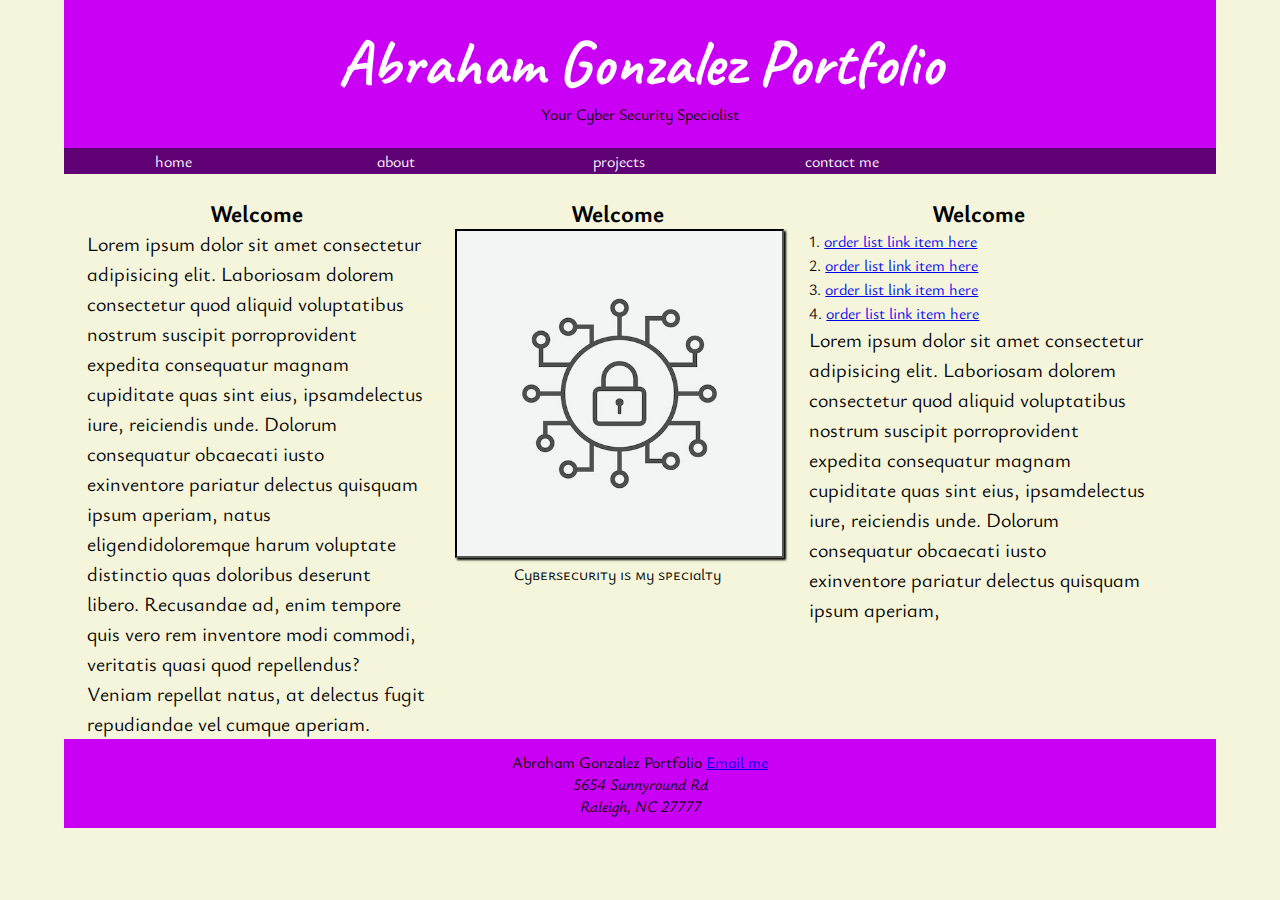
<file: index.html>
<!doctype html>
<html lang="en">
<!-- Abraham Gonzalez CTI110 6/14/2023 index.html dreamweaver -->
<head>
	<meta charset="UTF-8">
	<meta name="keywords" content="cyber-security, security, web, student">
	<meta name="description" content="Abraham Gonzalez is a cyber security student at Wake Tech.">
	<title>Abraham Gonzalez Portfolio</title>
	<link rel="preconnect" href="https://fonts.googleapis.com">
	<link rel="preconnect" href="https://fonts.gstatic.com" crossorigin>
	<link href="https://fonts.googleapis.com/css2?family=Caveat&family=Ysabeau+Infant&display=swap" rel="stylesheet">
	
 <link rel="stylesheet" href="css/portfolio.css">

</head>

<body>
	
	<header>
		<h1>Abraham Gonzalez Portfolio</h1>
		
		<p>Your Cyber Security Specialist
					</p>
	</header>
	<nav>
		<ul>
			<li><a href="index.html">home</a></li>
			<li><a href="about.html">about</a></li>
			<li><a href="projects.html">projects</a></li>
			<li><a href="contact.html">contact me</a></li>
		</ul>
	</nav>
	<main>
		
	
		<section>
			<h2>Welcome</h2>
			<p> Lorem ipsum dolor sit amet consectetur adipisicing elit. Laboriosam dolorem consectetur quod aliquid
				voluptatibus nostrum suscipit porroprovident expedita consequatur magnam cupiditate quas sint eius,
				ipsamdelectus iure, reiciendis unde. Dolorum consequatur obcaecati iusto exinventore pariatur delectus
				quisquam ipsum aperiam, natus eligendidoloremque harum voluptate distinctio quas doloribus deserunt
				libero. Recusandae ad, enim tempore quis vero rem inventore modi commodi, veritatis quasi quod
				repellendus? Veniam repellat natus, at delectus fugit repudiandae vel cumque aperiam.</p>
		</section>
		<section>
			<h2>Welcome</h2>
			<figure><img src="assets/vecteezy_cyber-security-icon-vector-security-symbol-artificial_7397629.jpg"  alt="Abraham Gonzalez cyber security specialist" />
				<figcaption>Cybersecurity is my specialty </figcaption>
			</figure>
			
		</section>
		<section>
			<h2>Welcome</h2>
			<ol>
				<li><a href="#">order list link item here </a></li>
				<li><a href="#">order list link item here </a></li>
				<li><a href="#">order list link item here </a></li>
				<li><a href="#">order list link item here </a></li>
			</ol>
			<p> Lorem ipsum dolor sit amet consectetur adipisicing elit. Laboriosam dolorem consectetur quod aliquid
				voluptatibus nostrum suscipit porroprovident expedita consequatur magnam cupiditate quas sint eius,
				ipsamdelectus iure, reiciendis unde. Dolorum consequatur obcaecati iusto exinventore pariatur delectus
				quisquam ipsum aperiam,</p>
			
		</section>
	</main>
	<footer><p>Abraham Gonzalez Portfolio <a href="mailto:gonzalezPortfolio@fakeemail.com"> Email me</a></p><address>5654 Sunnyround Rd <br> Raleigh, NC 27777</address></footer>
</body>

</html>
</file>
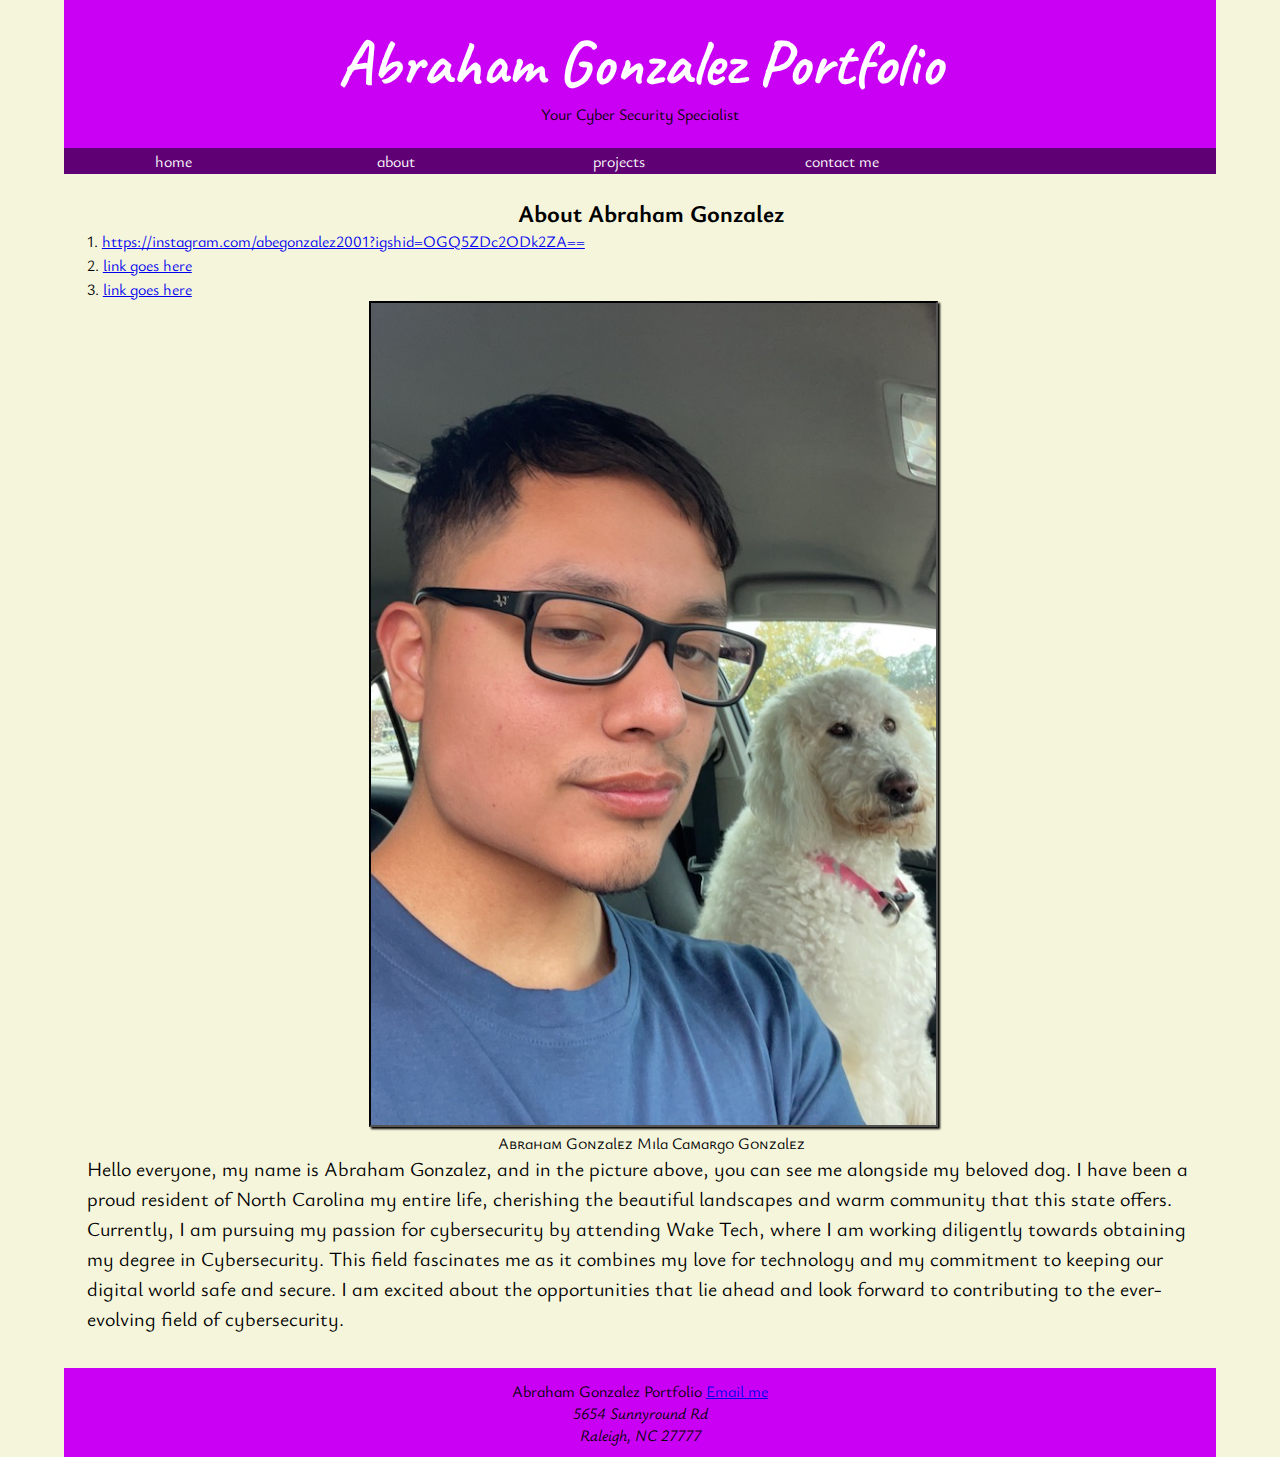
<file: about.html>
<!doctype html>
<html lang="en">

<head>
	<meta charset="UTF-8">
	<meta name="keywords" content="cyber-security, security, web, student">
	<meta name="description" content="Abraham Gonzalez is a cyber security student at Wake Tech.">
	<title>About | Abraham Gonzalez Portfolio</title>
	<link rel="preconnect" href="https://fonts.googleapis.com">
	<link rel="preconnect" href="https://fonts.gstatic.com" crossorigin>
	<link href="https://fonts.googleapis.com/css2?family=Caveat&family=Ysabeau+Infant&display=swap" rel="stylesheet">
	
	<link rel="stylesheet" href="css/portfolio.css">
</head>

<body>
	
	<header>
		<h1>Abraham Gonzalez Portfolio</h1>
		<p>Your Cyber Security Specialist</p>
	</header>
	<nav>
		<ul>
			<li><a href="index.html">home</a></li>
			<li><a href="about.html">about</a></li>
			<li><a href="projects.html">projects</a></li>
			<li><a href="contact.html">contact me</a></li>
		</ul>
	</nav>
	<main>

		<section class="single-col">
			<h2>About Abraham Gonzalez</h2>

			<ol>
				<li><a href="#">https://instagram.com/abegonzalez2001?igshid=OGQ5ZDc2ODk2ZA==</a></li>
				<li><a href="#">link goes here</a></li>
				<li><a href="#">link goes here</a></li>
			</ol>
			<figure><img src="assets/IMG6613.JPG"  alt="Abraham Gonzalez and Mila" />
				<figcaption>Abraham Gonzalez Mila Camargo Gonzalez</figcaption>
			</figure>
			<p>Hello everyone, my name is Abraham Gonzalez, and in the picture above, you can see me alongside my beloved dog. I have been a proud resident of North Carolina my entire life, cherishing the beautiful landscapes and warm community that this state offers. Currently, I am pursuing my passion for cybersecurity by attending Wake Tech, where I am working diligently towards obtaining my degree in Cybersecurity. This field fascinates me as it combines my love for technology and my commitment to keeping our digital world safe and secure. I am excited about the opportunities that lie ahead and look forward to contributing to the ever-evolving field of cybersecurity.</p>
		</section>
	</main>
	<footer><p>Abraham Gonzalez Portfolio <a href="mailto:gonzalezPortfolio@fakeemail.com"> Email me</a></p><address>5654 Sunnyround Rd <br> Raleigh, NC 27777</address></footer>
	</body>

</html>
</file>
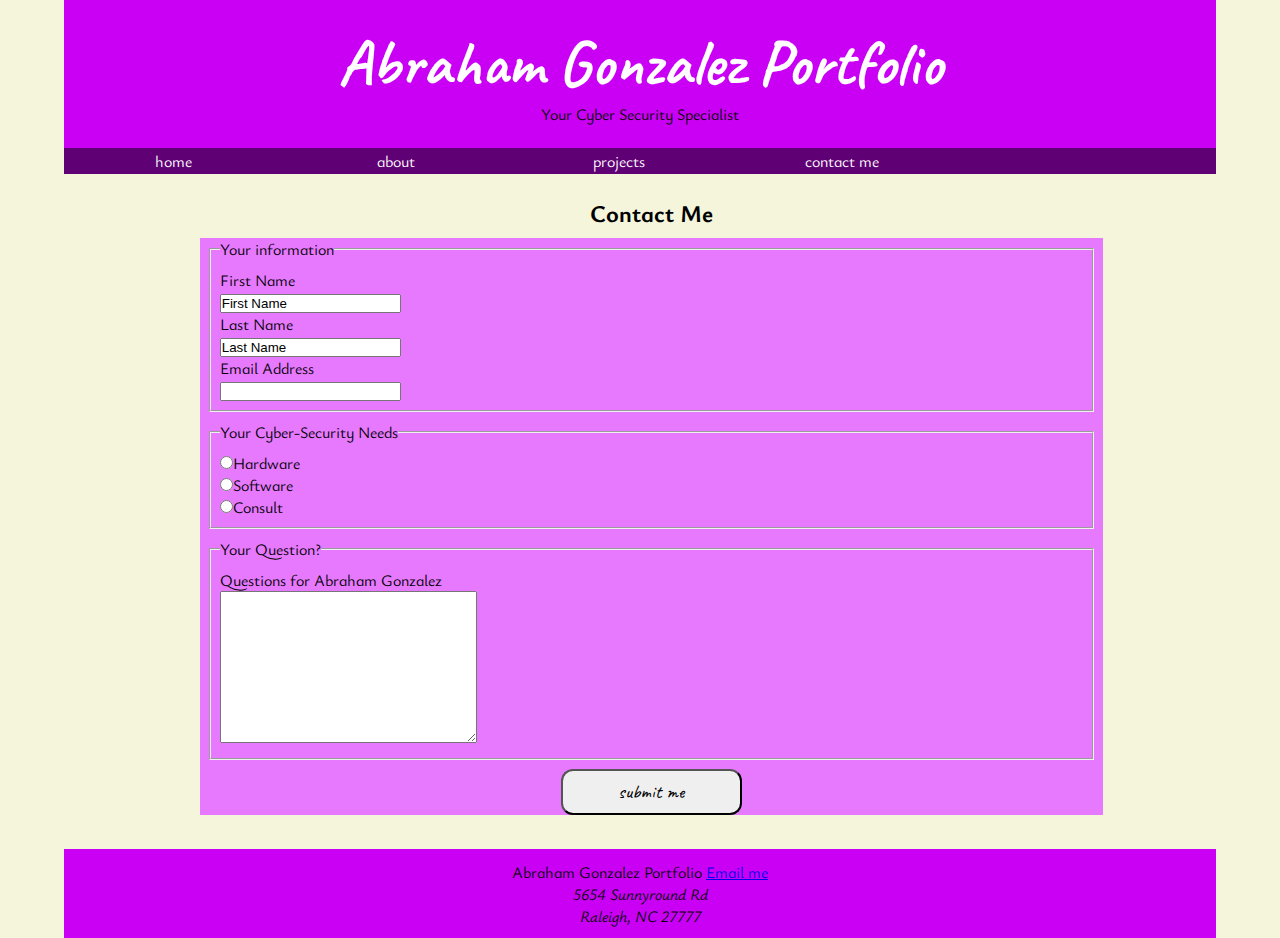
<file: contact.html>
<!DOCTYPE html>
<!-- Abraham Gonzalez CTI110-0005 6/14/2023 -->
<html lang="en">

<head>
    <meta charset="UTF-8">
    <meta http-equiv="X-UA-Compatible" content="IE=edge">
    <meta name="viewport" content="width=device-width, initial-scale=1.0">
    <meta name="keywords" content="cyber-security, security, web, Abraham Gonzalez, Raleigh">
    <meta name="description" content="Contact Abraham Gonzalez cyber-security expert">

    <title>Contact | Abraham Gonzalez Portfolio</title>
    <link rel="preconnect" href="https://fonts.googleapis.com">
<link rel="preconnect" href="https://fonts.gstatic.com" crossorigin>
<link href="https://fonts.googleapis.com/css2?family=Caveat&family=Ysabeau+Infant&display=swap" rel="stylesheet">

    <link rel="stylesheet" href="css/portfolio.css">
</head>

<body>

    <header>
        <h1>Abraham Gonzalez Portfolio</h1>
        <p>Your Cyber Security Specialist</p>
    </header>
    <nav>
        <ul>
            <li><a href="index.html">home</a></li>
            <li><a href="about.html">about</a></li>
            <li><a href="projects.html">projects</a></li>
            <li><a href="contact.html">contact me</a></li>
        </ul>
    </nav>
    <main>

        <section class="single-col">
            <h2>Contact Me</h2>
            <form>
                <fieldset>
                    <legend> Your information </legend>
                    <label class="myform" for="fname">First Name </label>
                    <input type="text" id="fname" name="fname" value="First Name">
                    <label class="myform" for="Lname">Last Name </label>
                    <input type="text" id="Lname" name="Lname" value="Last Name">
                    <label class="myform" for="email">Email Address</label>
                    <input type="email" name="email" id="email">
                </fieldset>
                <fieldset><legend>Your Cyber-Security Needs</legend>
                <input type="radio" name="needs" id="hardware"><label for="hardware">Hardware</label> <br>
                <input type="radio" name="needs" id="software"><label for="software">Software</label> <br>
                <input type="radio" name="needs" id="consult"><label for="consult">Consult</label>
            </fieldset>
                <fieldset><legend> Your Question? </legend>
                <label class="myform" for="question">Questions for Abraham Gonzalez</label>
            <textarea name="question" id="question" cols="30" rows="10"></textarea></fieldset>
            <input class="btn" type="button" value="submit me">
            </form>
            <!-- <figure>
                <img src="pool.jpg" alt="replace image des in alt">
                <figcaption>
                    This is the caption
                </figcaption>
            </figure>
            <p>Lorem ipsum dolor sit amet, consectetur adipisicing elit. Aliquam error adipisci dignissimos hic
                praesentium quas vel pariatur est dolores rem consectetur asperiores ducimus dicta quibusdam officiis
                minima nulla laudantium autem sit necessitatibus, sunt quos? Soluta, ipsum facilis? Eos quisquam
                provident eius! Corrupti distinctio dolore necessitatibus quam? Aperiam repellat quo dolorem ipsa nihil
                nulla iure beatae! Aliquam est ea assumenda, dicta eos illum corporis numquam unde. Deserunt amet fuga
                quibusdam rerum blanditiis illum vero! Autem architecto eius asperiores, id eos corrupti quidem mollitia
                optio delectus accusantium officia hic facere rerum aliquam tempore vitae? Sed sunt exercitationem, quae
                id quasi repellendus minus.</p> -->
        </section>
    </main>
    <footer>
        <p>Abraham Gonzalez Portfolio <a href="mailto:gonzalezPortfolio@fakeemail.com"> Email me</a></p>
        <address>5654 Sunnyround Rd <br> Raleigh, NC 27777</address>
    </footer>
</body>
<!-- I type this all in VScode. I did not copy and paste Gonzalez -->

</html>
</file>
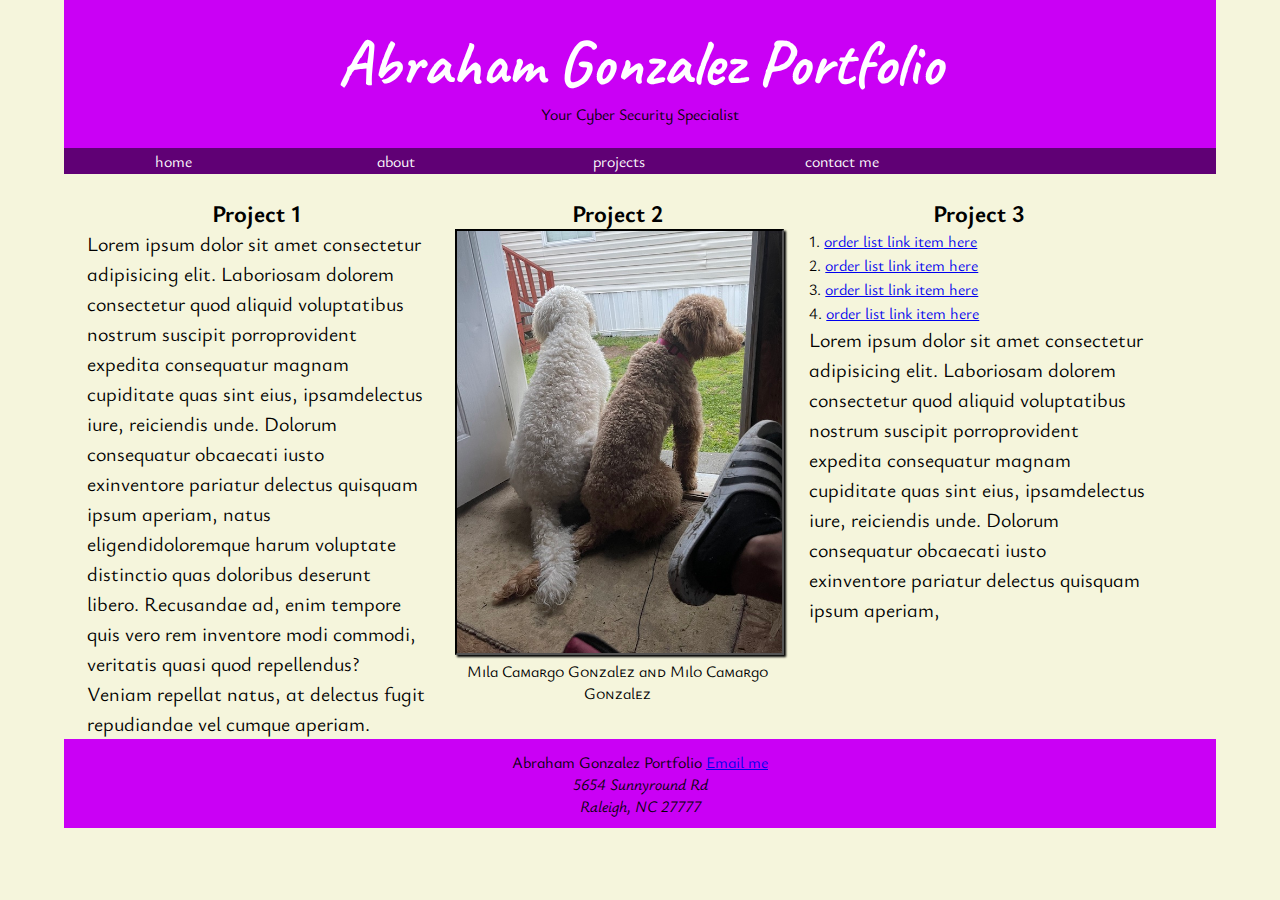
<file: projects.html>
<!doctype html>
<html lang="en">

<head>
	<meta charset="UTF-8">
	<meta name="keywords" content="cyber-security, security, web, student">
	<meta name="description" content="Abraham Gonzalez is a cyber security student at Wake Tech.">
	<title>Projects | Abraham Gonzalez Portfolio</title>
	<link rel="preconnect" href="https://fonts.googleapis.com">
	<link rel="preconnect" href="https://fonts.gstatic.com" crossorigin>
	<link href="https://fonts.googleapis.com/css2?family=Caveat&family=Ysabeau+Infant&display=swap" rel="stylesheet">
	
	<link rel="stylesheet" href="css/portfolio.css">
</head>

<body>

	<header>
		<h1>Abraham Gonzalez Portfolio</h1>
		<p>Your Cyber Security Specialist

		</p>
	</header>
	<nav>
		<ul>
			<li><a href="index.html">home</a></li>
			<li><a href="about.html">about</a></li>
			<li><a href="projects.html">projects</a></li>
			<li><a href="contact.html">contact me</a></li>
		</ul>
	</nav>
	<main>
		<section>
			<h2>Project 1</h2>
			<p> Lorem ipsum dolor sit amet consectetur adipisicing elit. Laboriosam dolorem consectetur quod aliquid
				voluptatibus nostrum suscipit porroprovident expedita consequatur magnam cupiditate quas sint eius,
				ipsamdelectus iure, reiciendis unde. Dolorum consequatur obcaecati iusto exinventore pariatur delectus
				quisquam ipsum aperiam, natus eligendidoloremque harum voluptate distinctio quas doloribus deserunt
				libero. Recusandae ad, enim tempore quis vero rem inventore modi commodi, veritatis quasi quod
				repellendus? Veniam repellat natus, at delectus fugit repudiandae vel cumque aperiam.</p>
		</section>
		<section>
			<h2>Project 2</h2>
			<figure><img src="assets/IMG_6889.jpeg"  alt="Mila and Milo" />
				<figcaption>Mila Camargo Gonzalez and Milo Camargo Gonzalez</figcaption>
			</figure>
			
		</section>
		<section>
			<h2>Project 3</h2>
			<ol>
				<li><a href="#">order list link item here </a></li>
				<li><a href="#">order list link item here </a></li>
				<li><a href="#">order list link item here </a></li>
				<li><a href="#">order list link item here </a></li>
			</ol>
			<p> Lorem ipsum dolor sit amet consectetur adipisicing elit. Laboriosam dolorem consectetur quod aliquid
				voluptatibus nostrum suscipit porroprovident expedita consequatur magnam cupiditate quas sint eius,
				ipsamdelectus iure, reiciendis unde. Dolorum consequatur obcaecati iusto exinventore pariatur delectus
				quisquam ipsum aperiam,</p>
			
		</section>
	</main>
	<footer>
		<p>Abraham Gonzalez Portfolio <a href="mailto:gonzalezPortfolio@fakeemail.com"> Email me</a></p>
		<address>5654 Sunnyround Rd <br> Raleigh, NC 27777</address>
	</footer>
</body>

</html>
</file>
<file: css/portfolio.css>
* {
    margin: 0;
    padding: 0;
}
body {
    background-color: beige;
    width: 90%;
    margin: 0 auto;
    
font-family: 'Ysabeau Infant', sans-serif;

}
/* .container {
    width:80%;
    margin: 0 auto;
   
    } */
header {
   background-color: #ca00f5;
    padding: 2%;
    text-align: center;
}
header h1 {
    font-size: 400%;
    color: #fff;
    font-family: 'Caveat', cursive;
}
nav {
   background-color: #600075;
}
nav ul {
    list-style-type: none;
    
}
nav ul li {
    width: 19%;
display: inline-block;
text-align: center;
}
nav ul li a:link {
    text-decoration: none;
    display: block;
    padding: 1% 0;
    color: white;
}
nav ul li a:visited {
    text-decoration: none;
    display: block;
    padding: 1% 0;
    color: #fff;
}
nav ul li a:hover {
    text-decoration: none;
    display: block;
    background-color: #b300db;
    padding: 1% 0;
    color: #000;
}
nav ul li a:active {
    text-decoration: none;
    display: block;
    padding: 1% 0;
    color: red;
}
main {
   
    padding: 1%;
}
main h2 {
    text-align: center;
 }

main section {
    
    margin: 1% 1% 0 1%;
    width: 30%;
    float: left;
}
main section form {
    width: 80%;
    margin: 0 auto;
    background-color: #e679fe;
}
main section form fieldset {
    padding: 1%;
    margin: 1%;
}
main section form fieldset .myform {
    display: block;
}
main section form .btn {
    font-family: 'Caveat', cursive;
    border-radius: 12px;
    font-size: 1.2rem;
    padding: 1%;
    text-align: center;
    display: block;
    width: 20%;
    margin: 0 auto;
}
main section p {
    font-size: 1.25rem;
    line-height: 1.5;
}
main section ol {
    list-style-position: inside;
    line-height: 1.5;

}
main section figure {
    width: 96%;
    margin: 0 auto;
}
main section figure figcaption {
text-align: center;
font-variant: small-caps;
}
main .single-col figure {
    width: 50%;
    margin: 0 auto;
}
main section figure img {
    width: 100%;
    border: #000 inset 2px;
    box-shadow: 2px 2px 2px black;
}
main section.single-col {
    float: none;
    width: 100%;

}

footer {
    background-color: #ca00f5;
    clear: left;
    padding: 1%;
    text-align: center;
    margin-top: 2%;
}

@media (max-width: 650px) {
    body {
        width: 100%;
    
    }
    
    main section {
        width: 100%;
        float: none;
        padding: 0% 1%;
        display: block;
    }
   
    main section figure {
        width: 80%;
        margin: auto;
    }
    main section form  {
        
        display: block;
    }
}
</file>
